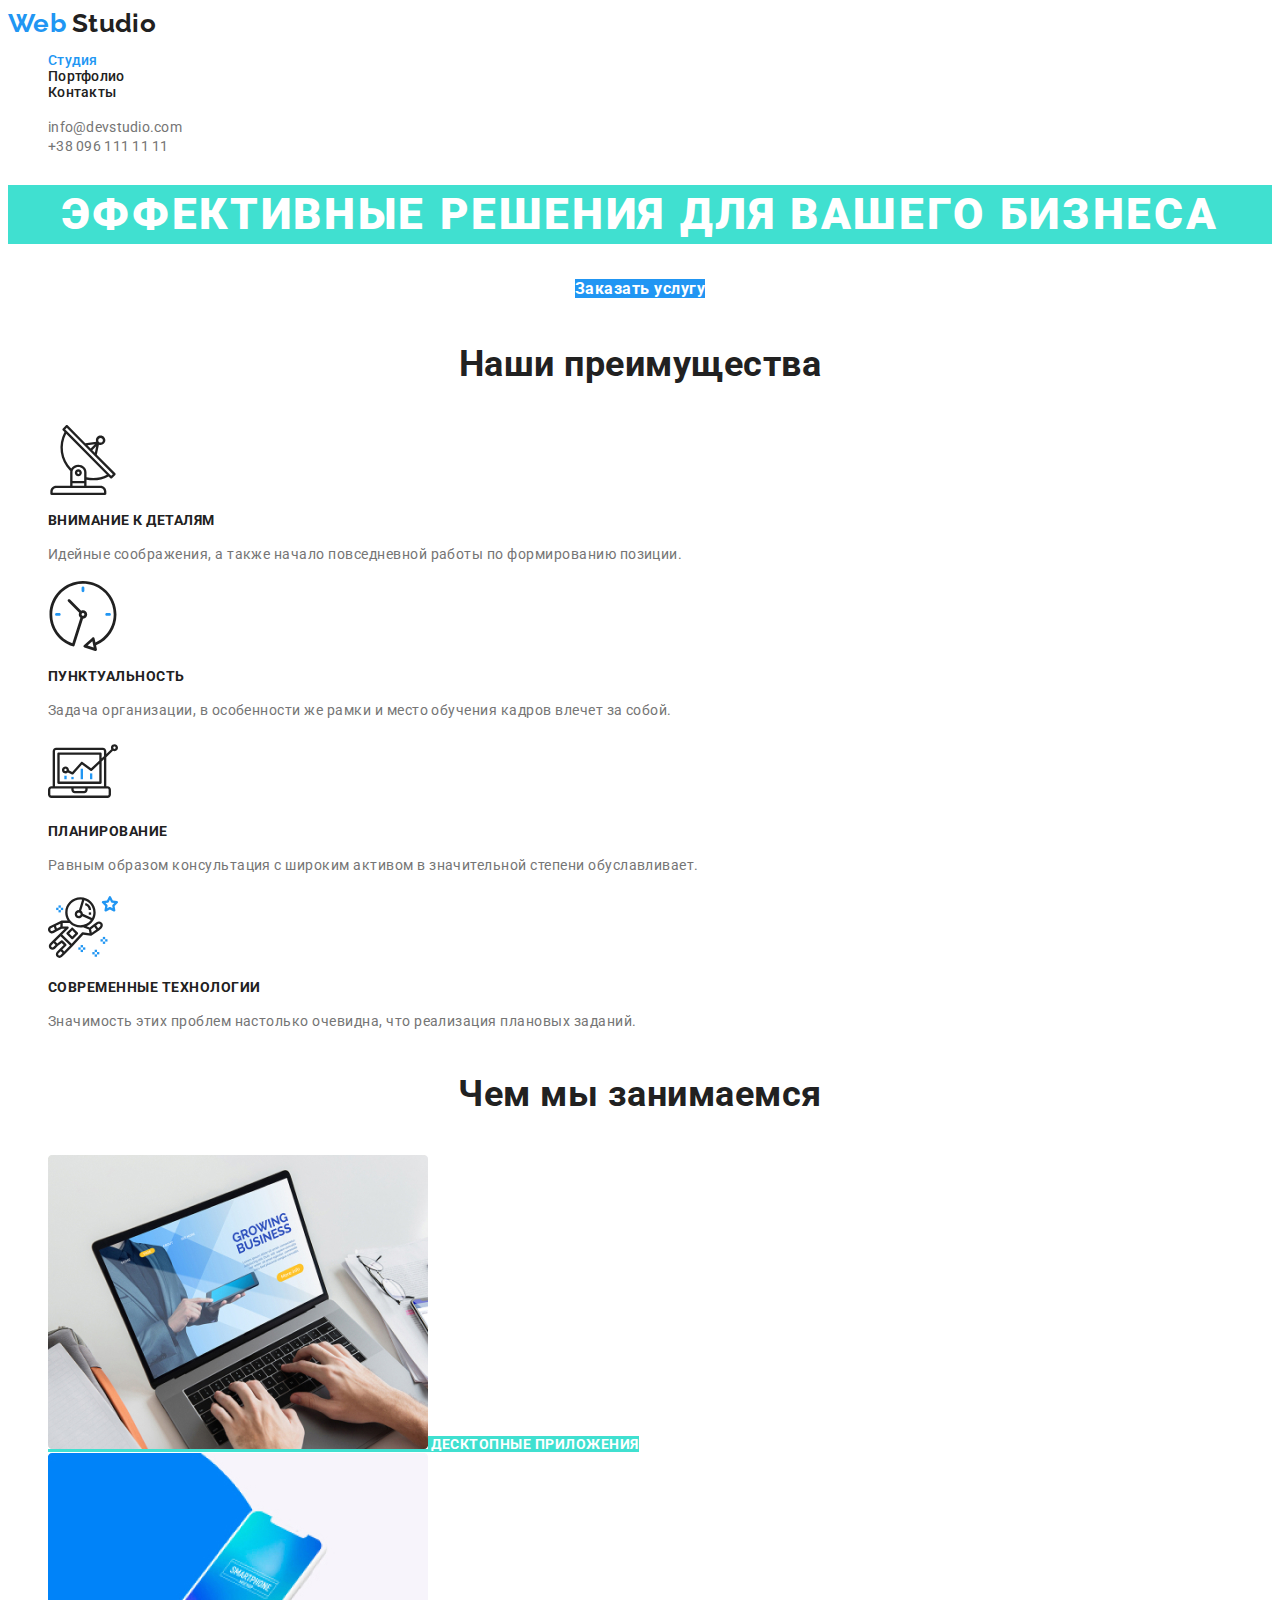
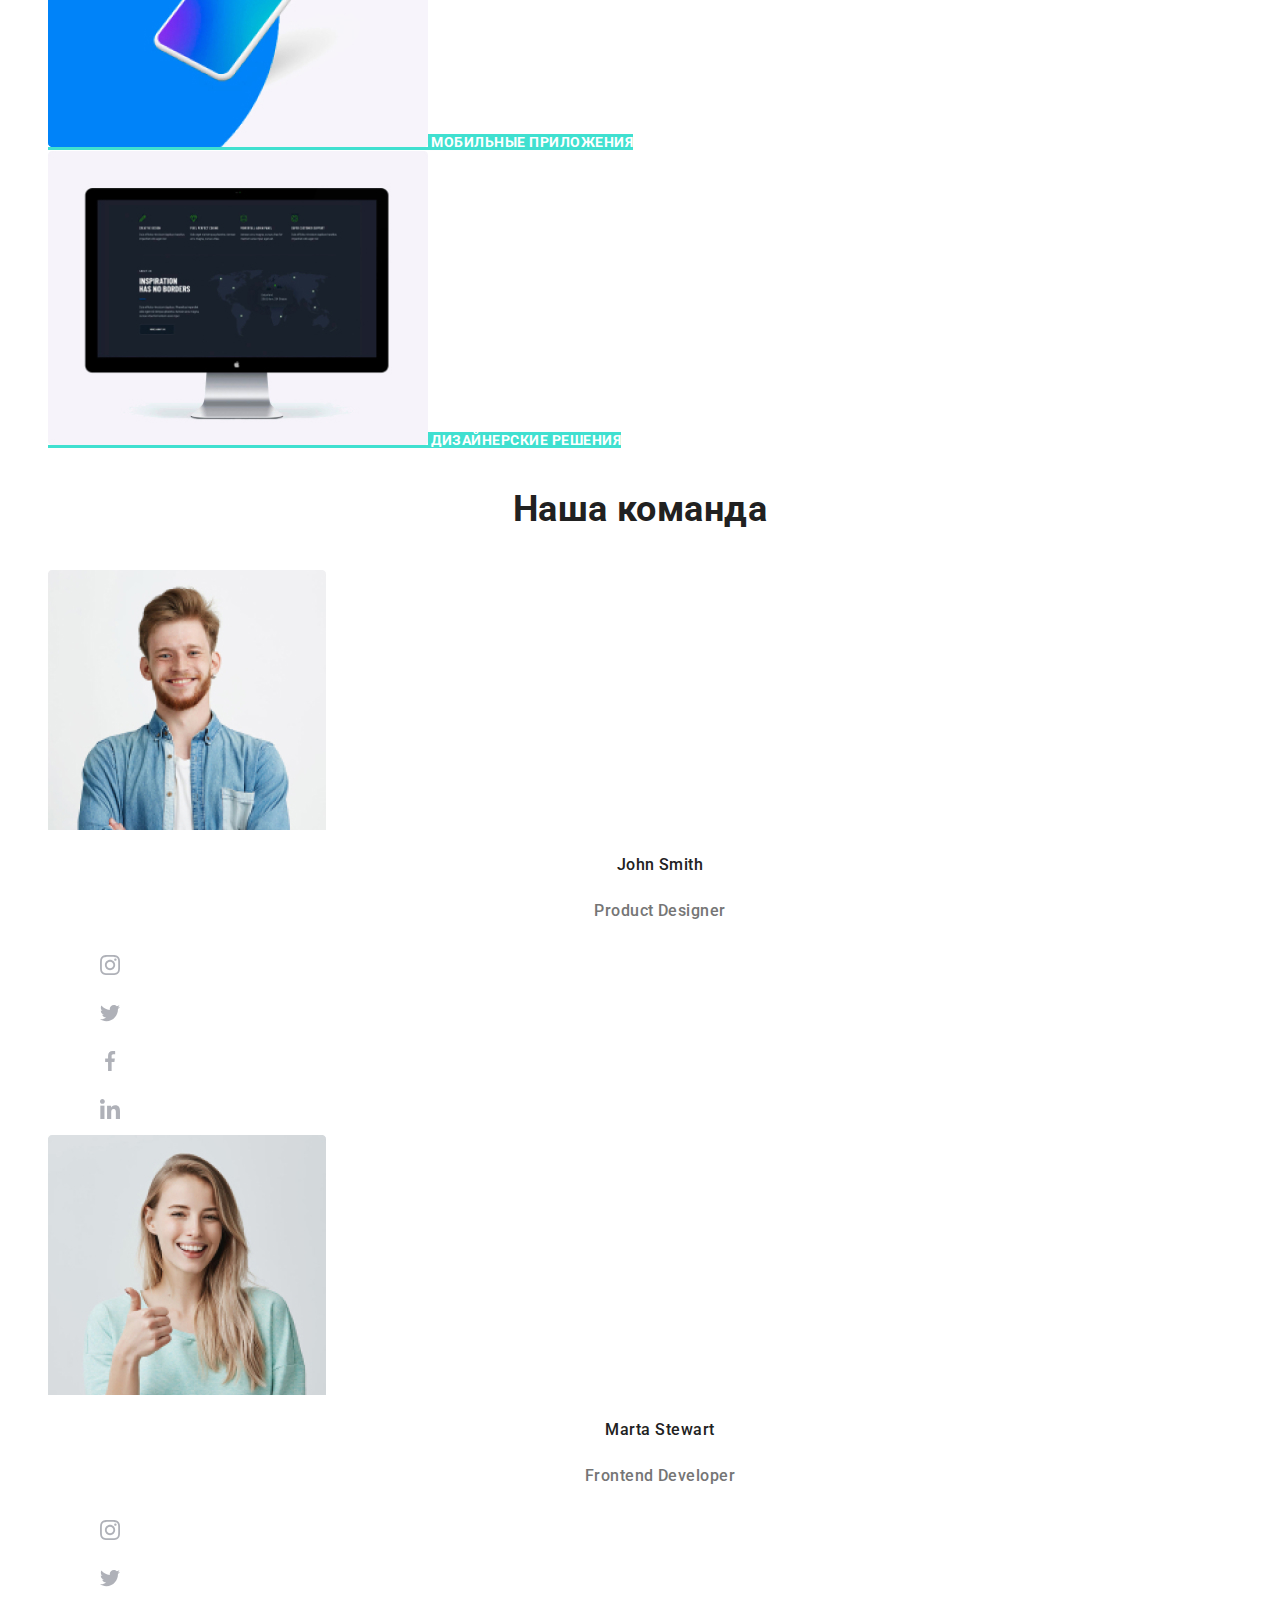
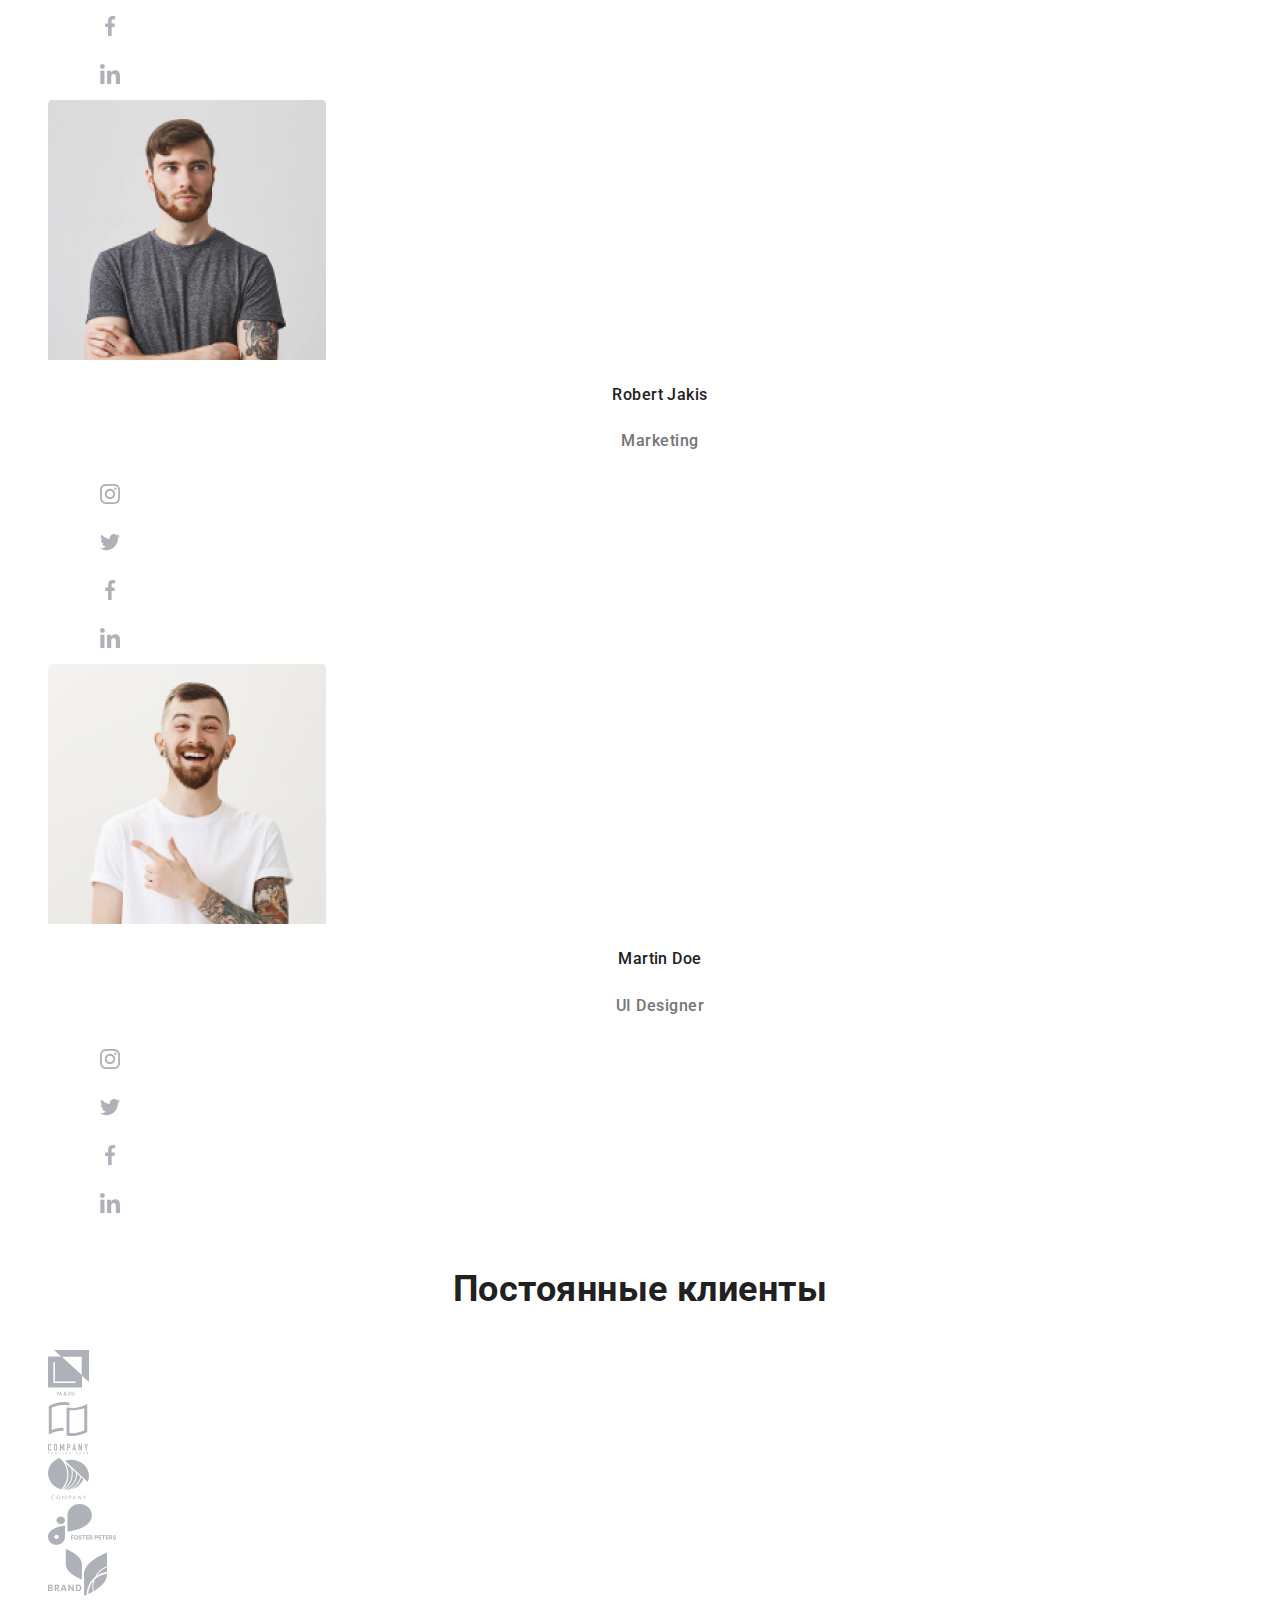
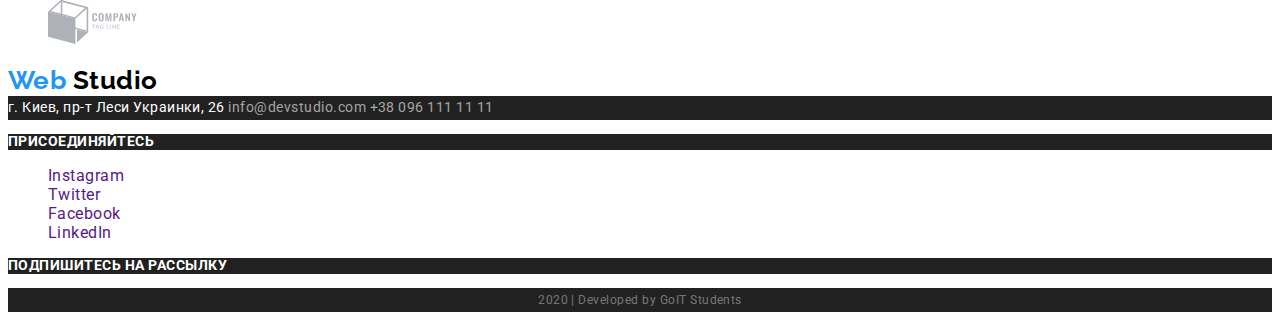
<file: index.html>
<!DOCTYPE html>
<html lang="ru">
  <head>
    <meta charset="UTF-8" />
    <meta name="viewport" content="width=device-width, initial-scale=1.0" />
    <title>Web Studio</title>
    <link
      href="https://fonts.googleapis.com/css2?family=Raleway:wght@700&family=Roboto:wght@400;500;700;900&display=swap"
      rel="stylesheet"
    />
    <link rel="stylesheet" href="./CSS/common.css" />
    <link rel="stylesheet" href="./CSS/main.css" />
  </head>
  <body>
    <!-- Шапка сайта -->
    <header>
      <nav class="site-nav">
        <a href="./index.html" class="logo link">
          <span class="logo-accent">Web</span> Studio</a
        >

        <ul class="site-nav list">
          <li><a href="./index.html" class="link current">Студия</a></li>
          <li><a href="./portfolio.html" class="link">Портфолио</a></li>
          <li><a href="" class="link">Контакты</a></li>
        </ul>
      </nav>
      <address class="contacts-nav">
        <ul class="list">
          <li>
            <a class="link" href="mailto:info@devstudio.com"
              >info@devstudio.com</a
            >
          </li>
          <li>
            <a href="tel:+380961111111" class="link">+38 096 111 11 11</a>
          </li>
        </ul>
      </address>
    </header>

    <main>
      <!-- Герой -->
      <section class="hero">
        <h1 class="hero-title">Эффективные решения для вашего бизнеса</h1>
        <a href="" class="button">Заказать услугу</a>
      </section>

      <!-- Преимущества -->
      <section class="section">
        <h2 class="section-title">Наши преимущества</h2>

        <ul class="list">
          <li>
            <img src="./images/antenna.svg" alt="Антена" />
            <h3 class="title">Внимание к деталям</h3>
            <p class="text">
              Идейные соображения, а также начало повседневной работы по
              формированию позиции.
            </p>
          </li>
          <li>
            <img src="./images/clock.svg" alt="Часы" />
            <h3 class="title">Пунктуальность</h3>
            <p class="text">
              Задача организации, в особенности же рамки и место обучения кадров
              влечет за собой.
            </p>
          </li>
          <li>
            <img src="./images/diagram.svg" alt="Диаграмма" />
            <h3 class="title">Планирование</h3>
            <p class="text">
              Равным образом консультация с широким активом в значительной
              степени обуславливает.
            </p>
          </li>
          <li>
            <img src="./images/astronaut.svg" alt="Астронавт" />
            <h3 class="title">Современные технологии</h3>
            <p class="text">
              Значимость этих проблем настолько очевидна, что реализация
              плановых заданий.
            </p>
          </li>
        </ul>
      </section>

      <!-- Чем мы занимаемся -->
      <section>
        <h2 class="section-title">Чем мы занимаемся</h2>
        <ul class="list">
          <li>
            <a href="" class="possibilities title link">
              <img
                src="./images/laptop.jpg"
                width="380"
                height="294"
                alt="Ноутбук"
              />
              Десктопные приложения
            </a>
          </li>
          <li>
            <a href="" class="possibilities title link">
              <img
                src="./images/phone.jpg"
                width="380"
                height="294"
                alt="Смартфон"
              />
              Мобильные приложения
            </a>
          </li>
          <li>
            <a href="" class="possibilities title link">
              <img
                src="./images/design.jpg"
                width="380"
                height="294"
                alt="Десктопное приложение"
              />
              Дизайнерские решения
            </a>
          </li>
        </ul>
      </section>

      <!-- Наша команда -->
      <section>
        <h2 class="section-title">Наша команда</h2>
        <ul class="list">
          <!-- John Smith -->
          <li class="worker">
            <img src="./images/John-Smith.jpg" alt="Фото John Smith" />
            <h3 class="worker-name">John Smith</h3>
            <p class="position">Product Designer</p>
            <ul class="list">
              <li>
                <a href="">
                  <img src="./images/instagram.svg" alt="Инстаграм" />
                </a>
              </li>
              <li>
                <a href="">
                  <img src="./images/twitter.svg" alt="Твиттер" />
                </a>
              </li>
              <li>
                <a href="">
                  <img src="./images/facebook.svg" alt="Фейсбук" />
                </a>
              </li>
              <li>
                <a href="">
                  <img src="./images/linkedin.svg" alt="Ликедин" />
                </a>
              </li>
            </ul>
          </li>
          <!-- Marta Stewart -->
          <li class="worker">
            <img src="./images/Marta-Stewart.jpg" alt="Фото Marta Stewart" />
            <h3 class="worker-name">Marta Stewart</h3>
            <p class="position">Frontend Developer</p>
            <ul class="list">
              <li>
                <a href="">
                  <img src="./images/instagram.svg" alt="Инстаграм" />
                </a>
              </li>
              <li>
                <a href="">
                  <img src="./images/twitter.svg" alt="Твиттер" />
                </a>
              </li>
              <li>
                <a href="">
                  <img src="./images/facebook.svg" alt="Фейсбук" />
                </a>
              </li>
              <li>
                <a href="">
                  <img src="./images/linkedin.svg" alt="Ликедин" />
                </a>
              </li>
            </ul>
          </li>
          <!-- Robert Jakis -->
          <li class="worker">
            <img src="./images/Robert-Jakis.jpg" alt="Фото Robert Jakis" />
            <h3 class="worker-name">Robert Jakis</h3>
            <p class="position">Marketing</p>
            <ul class="list">
              <li>
                <a href="">
                  <img src="./images/instagram.svg" alt="Инстаграм" />
                </a>
              </li>
              <li>
                <a href="">
                  <img src="./images/twitter.svg" alt="Твиттер" />
                </a>
              </li>
              <li>
                <a href="">
                  <img src="./images/facebook.svg" alt="Фейсбук" />
                </a>
              </li>
              <li>
                <a href="">
                  <img src="./images/linkedin.svg" alt="Ликедин" />
                </a>
              </li>
            </ul>
          </li>
          <!-- Martin Doe -->
          <li class="worker">
            <img src="./images/Martin-Doe.jpg" alt="Фото Martin Doe" />
            <h3 class="worker-name">Martin Doe</h3>
            <p class="position">UI Designer</p>
            <ul class="list">
              <li>
                <a href="">
                  <img src="./images/instagram.svg" alt="Инстаграм" />
                </a>
              </li>
              <li>
                <a href="">
                  <img src="./images/twitter.svg" alt="Твиттер" />
                </a>
              </li>
              <li>
                <a href="">
                  <img src="./images/facebook.svg" alt="Фейсбук" />
                </a>
              </li>
              <li>
                <a href="">
                  <img src="./images/linkedin.svg" alt="Ликедин" />
                </a>
              </li>
            </ul>
          </li>
        </ul>
      </section>

      <!-- Постоянные клиенты -->
      <section>
        <h2 class="section-title">Постоянные клиенты</h2>
        <ul class="list">
          <li>
            <a href="">
              <img
                src="./images/logo-company1.svg"
                alt="Логотип компании ..."
              />
            </a>
          </li>
          <li>
            <a href="">
              <img
                src="./images/logo-company2.svg"
                alt="Логотип компании ..."
              />
            </a>
          </li>
          <li>
            <a href="">
              <img
                src="./images/logo-company3.svg"
                alt="Логотип компании ..."
              />
            </a>
          </li>
          <li>
            <a href="">
              <img
                src="./images/logo-company4.svg"
                alt="Логотип компании ..."
              />
            </a>
          </li>
          <li>
            <a href="">
              <img
                src="./images/logo-company5.svg"
                alt="Логотип компании ..."
              />
            </a>
          </li>
          <li>
            <a href="">
              <img
                src="./images/logo-company6.svg"
                alt="Логотип компании ..."
              />
            </a>
          </li>
        </ul>
      </section>
    </main>

    <!-- Футер -->
    <footer class="footer">
      <a href="./index.html" class="logo link">
        <span class="logo-accent">Web</span> Studio
      </a>

      <address class="address">
        <span>г. Киев, пр-т Леси Украинки, 26</span>

        <a href="mailto:info@devstudio.com" class="link">info@devstudio.com</a>
        <a href="tel:+380961111111" class="link">+38 096 111 11 11</a>
      </address>

      <p class="footer-titles">Присоединяйтесь</p>
      <ul class="list">
        <li>
          <a class="link" href="" aria-label="Ссылка на Instagram">Instagram</a>
        </li>
        <li>
          <a class="link" href="" aria-label="Ссылка на Twitter">Twitter</a>
        </li>
        <li>
          <a class="link" href="" aria-label="Ссылка на Facebook">Facebook</a>
        </li>
        <li>
          <a class="link" href="" aria-label="Ссылка на LinkedIn">LinkedIn</a>
        </li>
      </ul>

      <!-- Блок подписки -->
      <p class="footer-titles">Подпишитесь на рассылку</p>
      <!--  -->

      <p class="copyright">2020 | Developed by GoIT Students</p>
    </footer>
  </body>
</html>
</file>
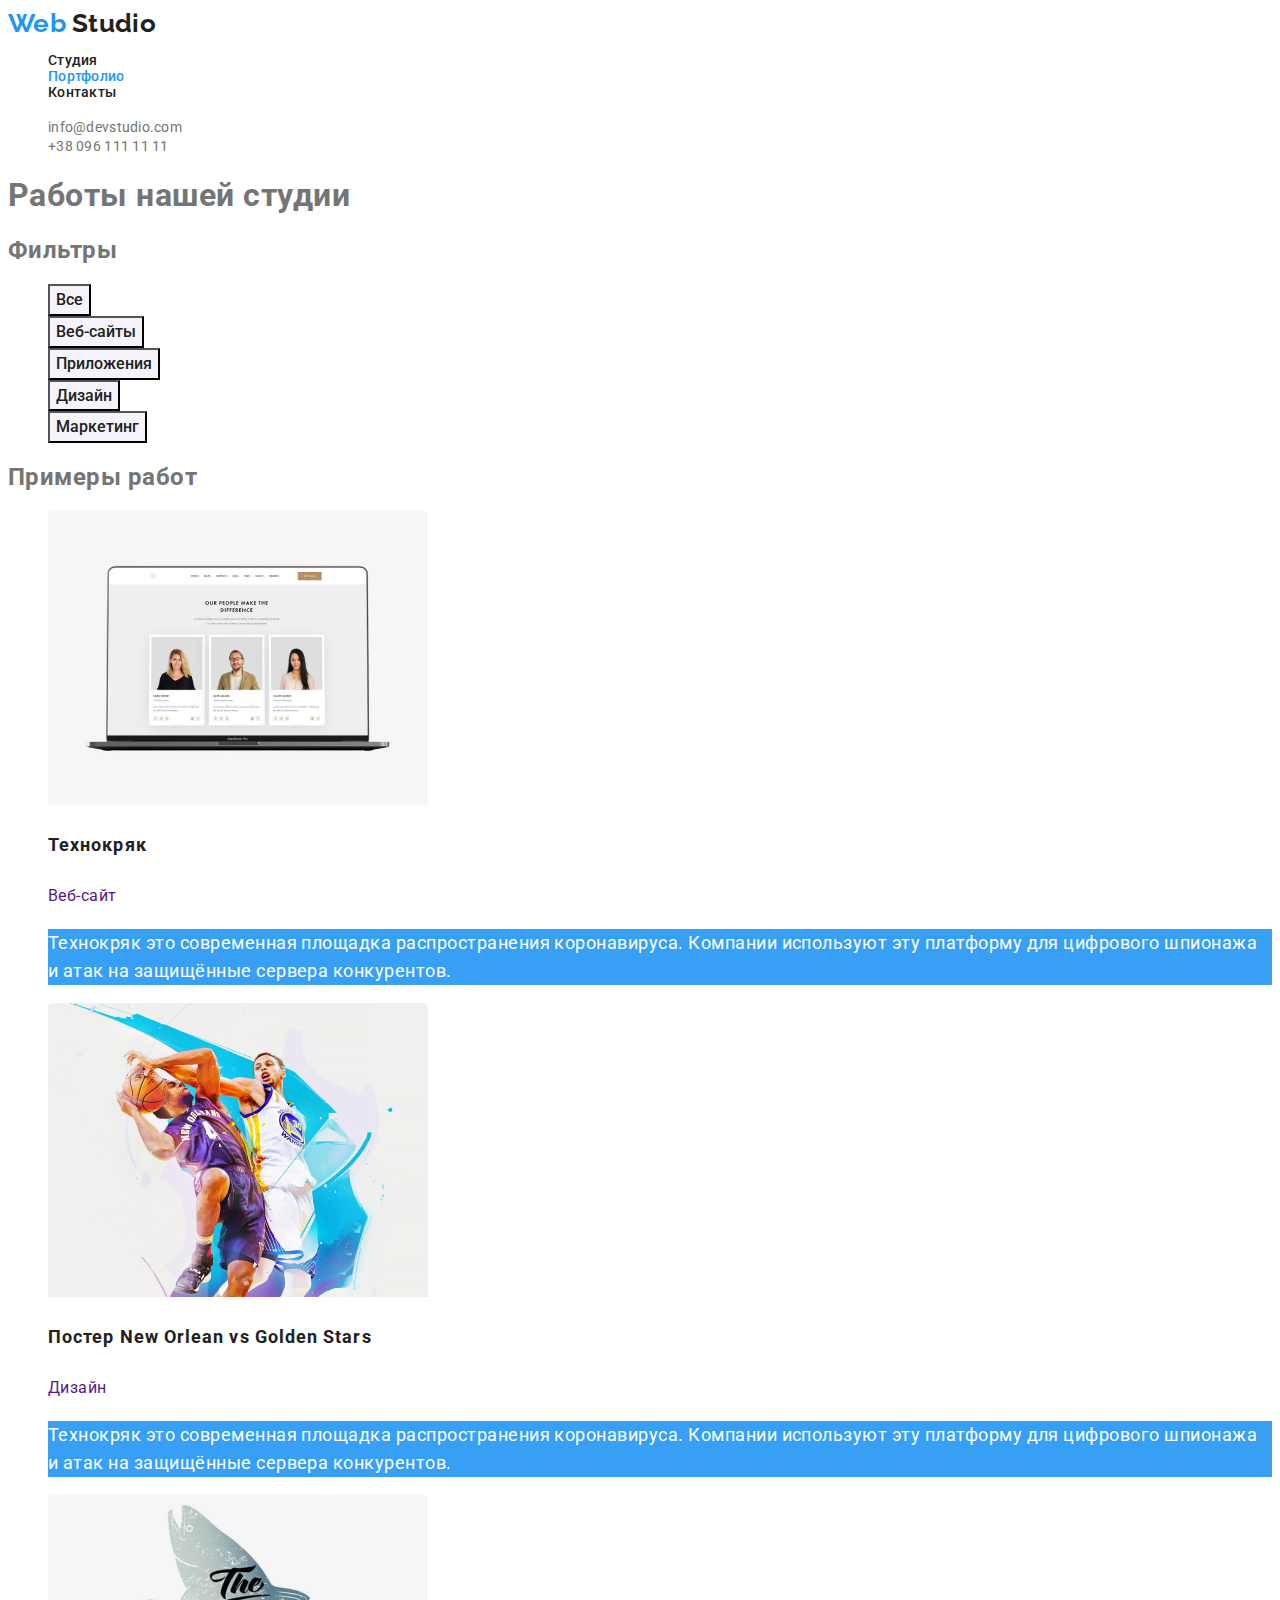
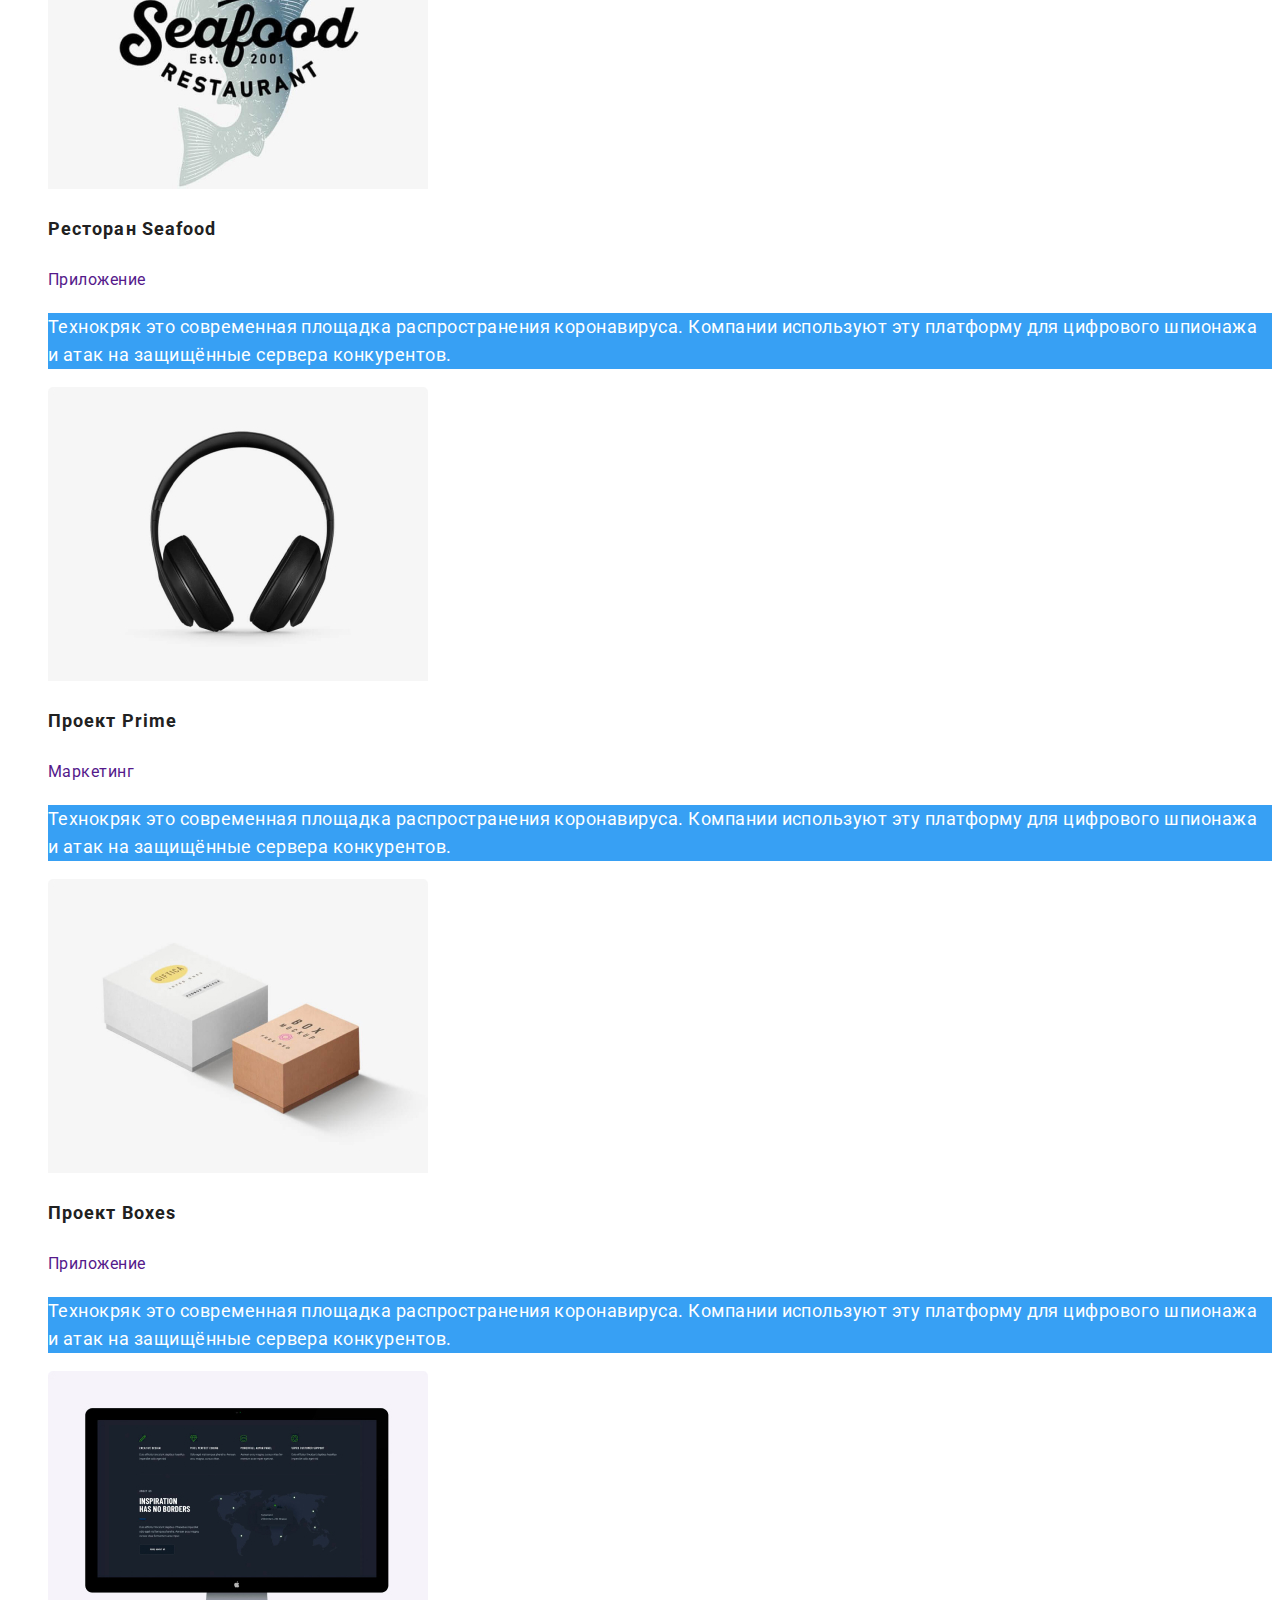
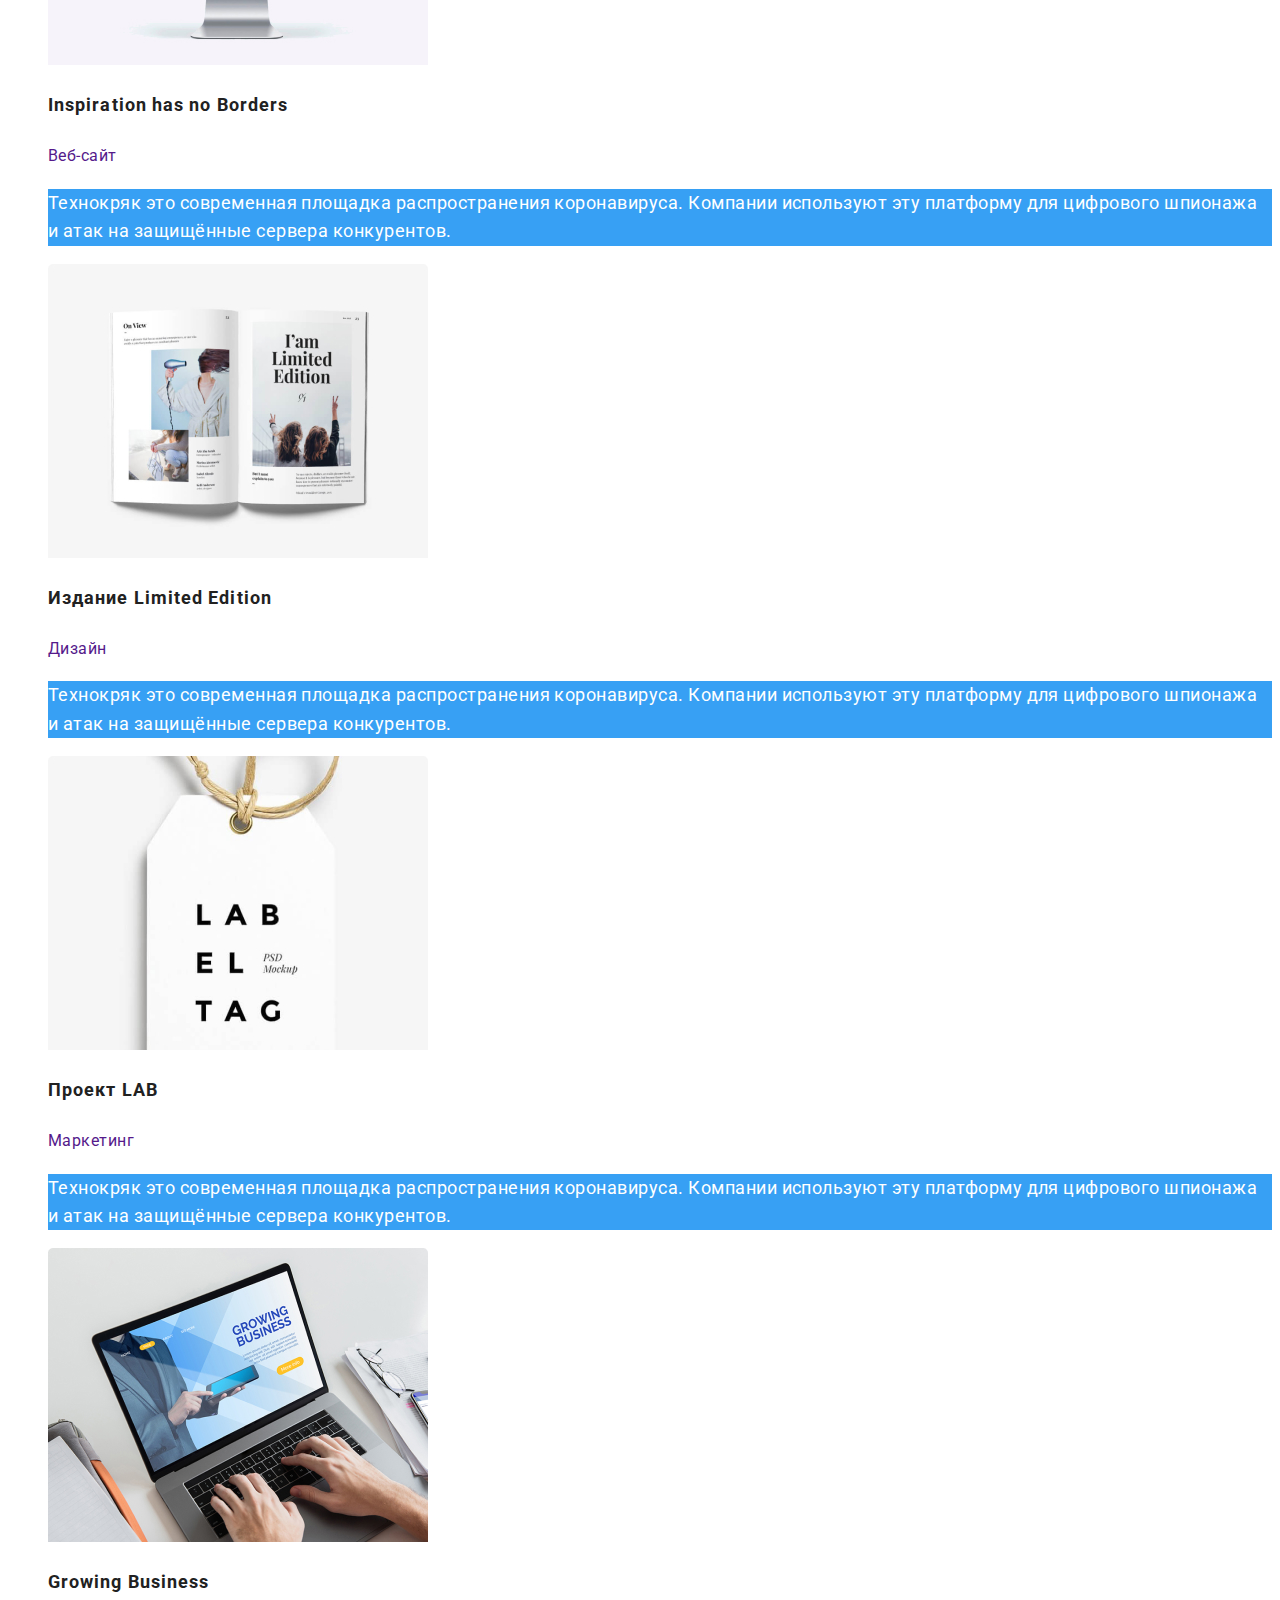
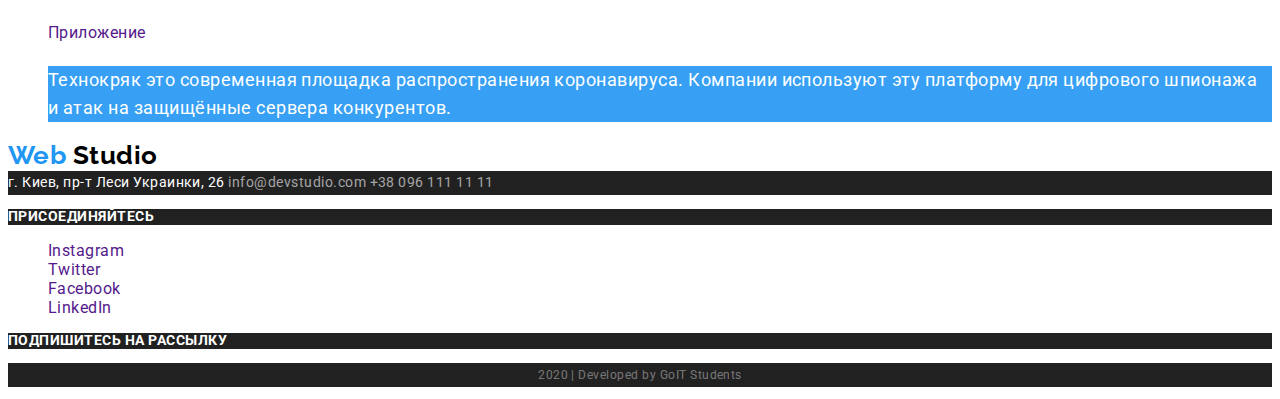
<file: portfolio.html>
<!DOCTYPE html>
<html lang="en">
  <head>
    <meta charset="UTF-8" />
    <meta name="viewport" content="width=device-width, initial-scale=1.0" />
    <title>Web Studio-Portfolio</title>
    <link
      href="https://fonts.googleapis.com/css2?family=Raleway:wght@700&family=Roboto:wght@400;500;700;900&display=swap"
      rel="stylesheet"
    />
    <link rel="stylesheet" href="./CSS/common.css" />
    <link rel="stylesheet" href="./CSS/portfolio.css" />
  </head>
  <body>
    <!-- Шапка сайта -->
    <header>
      <nav class="site-nav">
        <a href="./index.html" class="logo link">
          <span class="logo-accent">Web</span> Studio</a
        >

        <ul class="site-nav list">
          <li><a href="./index.html" class="link">Студия</a></li>
          <li><a href="./portfolio.html" class="link current">Портфолио</a></li>
          <li><a href="" class="link">Контакты</a></li>
        </ul>
      </nav>
      <address class="contacts-nav">
        <ul class="list">
          <li>
            <a class="link" href="mailto:info@devstudio.com"
              >info@devstudio.com</a
            >
          </li>
          <li>
            <a href="tel:+380961111111" class="link">+38 096 111 11 11</a>
          </li>
        </ul>
      </address>
    </header>

    <main>
      <h1>Работы нашей студии</h1>

      <!-- Фильтры -->
      <h2>Фильтры</h2>
      <ul class="list">
        <li>
          <button class="filter-button">Все</button>
        </li>
        <li>
          <button class="filter-button">Веб-сайты</button>
        </li>
        <li>
          <button class="filter-button">Приложения</button>
        </li>
        <li>
          <button class="filter-button">Дизайн</button>
        </li>
        <li>
          <button class="filter-button">Маркетинг</button>
        </li>
      </ul>
      <!-- Примеры работ -->
      <h2>Примеры работ</h2>
      <ul class="list">
        <li>
          <a class="link" href="">
            <img src="./portfolio-images/technokryak.jpg" alt="Лептоп" />
            <h3 class="title">Технокряк</h3>

            <p class="type">Веб-сайт</p>
            <p class="card-hover">
              Технокряк это современная площадка распространения коронавируса.
              Компании используют эту платформу для цифрового шпионажа и атак на
              защищённые сервера конкурентов.
            </p>
          </a>
        </li>
        <li>
          <a class="link" href="">
            <img src="./portfolio-images/new-orlean.jpg" alt="Баскетболисты" />
            <h3 class="title">Постер New Orlean vs Golden Stars</h3>

            <p class="type">Дизайн</p>
            <p class="card-hover">
              Технокряк это современная площадка распространения коронавируса.
              Компании используют эту платформу для цифрового шпионажа и атак на
              защищённые сервера конкурентов.
            </p>
          </a>
        </li>
        <li>
          <a class="link" href="">
            <img src="./portfolio-images/seafood.jpg" alt="Логотип ресторана" />
            <h3 class="title">Ресторан Seafood</h3>

            <p class="type">Приложение</p>
            <p class="card-hover">
              Технокряк это современная площадка распространения коронавируса.
              Компании используют эту платформу для цифрового шпионажа и атак на
              защищённые сервера конкурентов.
            </p>
          </a>
        </li>
        <li>
          <a class="link" href="">
            <img src="./portfolio-images/prime.jpg" alt="Наушники" />
            <h3 class="title">Проект Prime</h3>

            <p class="type">Маркетинг</p>
            <p class="card-hover">
              Технокряк это современная площадка распространения коронавируса.
              Компании используют эту платформу для цифрового шпионажа и атак на
              защищённые сервера конкурентов.
            </p>
          </a>
        </li>
        <li>
          <a class="link" href="">
            <img src="./portfolio-images/boxes.jpg" alt="Коробки" />
            <h3 class="title">Проект Boxes</h3>

            <p class="type">Приложение</p>
            <p class="card-hover">
              Технокряк это современная площадка распространения коронавируса.
              Компании используют эту платформу для цифрового шпионажа и атак на
              защищённые сервера конкурентов.
            </p>
          </a>
        </li>
        <li>
          <a class="link" href="">
            <img src="./portfolio-images/inspiration.jpg" alt="Моноблок" />
            <h3 class="title">Inspiration has no Borders</h3>

            <p class="type">Веб-сайт</p>
            <p class="card-hover">
              Технокряк это современная площадка распространения коронавируса.
              Компании используют эту платформу для цифрового шпионажа и атак на
              защищённые сервера конкурентов.
            </p>
          </a>
        </li>
        <li>
          <a class="link" href="">
            <img src="./portfolio-images/limited-edition.jpg" alt="Журнал" />
            <h3 class="title">Издание Limited Edition</h3>

            <p class="type">Дизайн</p>
            <p class="card-hover">
              Технокряк это современная площадка распространения коронавируса.
              Компании используют эту платформу для цифрового шпионажа и атак на
              защищённые сервера конкурентов.
            </p>
          </a>
        </li>
        <li>
          <a class="link" href="">
            <img src="./portfolio-images/lab.jpg" alt="Этикетка" />
            <h3 class="title">Проект LAB</h3>

            <p class="type">Маркетинг</p>
            <p class="card-hover">
              Технокряк это современная площадка распространения коронавируса.
              Компании используют эту платформу для цифрового шпионажа и атак на
              защищённые сервера конкурентов.
            </p>
          </a>
        </li>
        <li>
          <a class="link" href="">
            <img src="./portfolio-images/growing-business.jpg" alt="Ноутбук" />
            <h3 class="title">Growing Business</h3>

            <p class="type">Приложение</p>
            <p class="card-hover">
              Технокряк это современная площадка распространения коронавируса.
              Компании используют эту платформу для цифрового шпионажа и атак на
              защищённые сервера конкурентов.
            </p>
          </a>
        </li>
      </ul>
    </main>

    <!-- Футер -->
    <footer class="footer">
      <a href="./index.html" class="logo link">
        <span class="logo-accent">Web</span> Studio
      </a>

      <address class="address">
        <span>г. Киев, пр-т Леси Украинки, 26</span>

        <a href="mailto:info@devstudio.com" class="link">info@devstudio.com</a>
        <a href="tel:+380961111111" class="link">+38 096 111 11 11</a>
      </address>

      <p class="footer-titles">Присоединяйтесь</p>
      <ul class="list">
        <li>
          <a class="link" href="" aria-label="Ссылка на Instagram">Instagram</a>
        </li>
        <li>
          <a class="link" href="" aria-label="Ссылка на Twitter">Twitter</a>
        </li>
        <li>
          <a class="link" href="" aria-label="Ссылка на Facebook">Facebook</a>
        </li>
        <li>
          <a class="link" href="" aria-label="Ссылка на LinkedIn">LinkedIn</a>
        </li>
      </ul>

      <!-- Блок подписки -->
      <p class="footer-titles">Подпишитесь на рассылку</p>
      <!--  -->

      <p class="copyright">2020 | Developed by GoIT Students</p>
    </footer>
  </body>
</html>
</file>
<file: CSS/common.css>
:root {
  --primary-text-color: #757575;
  --title-text-color: #212121;
  --logo-text-color: #000000;
  --accent-color: #2196f3;
  --primary-white-color: #ffffff;
  --copyright-text-color: rgba(255, 255, 255, 0.4);
  --footer-link-color: rgba(255, 255, 255, 0.6);
}

body {
  font-family: "Roboto", sans-serif;
  background-color: var(--primary-white-color);
  color: var(--primary-text-color);
  letter-spacing: 0.03em;
}

.list {
  list-style: none;
}

.link {
  text-decoration: none;
  font-style: normal;
}

/* Logo */
.logo {
  font-family: "Raleway", sans-serif;
  color: var(--logo-text-color);
  font-weight: 700;
  font-size: 26px;
  line-height: 1.2;
}

.logo-accent {
  color: var(--accent-color);
}

/* .logo:hover,
.logo:focus {
  color: var(--accent-color); 
} */

/* Site nav */
.site-nav {
  font-weight: 500;
  font-size: 14px;
  line-height: 1.14;
  letter-spacing: 0.02em;
}

.site-nav .link {
  color: var(--title-text-color);
}

.site-nav .link:hover,
.site-nav .link:focus {
  color: var(--accent-color);
}

.site-nav .link.current {
  color: var(--accent-color);
}

.contacts-nav .link {
  color: var(--primary-text-color);
  font-size: 14px;
  line-height: 1.14;
  letter-spacing: 0.02em;
}

.contacts-nav .link:hover,
.contacts-nav .link:focus {
  color: var(--accent-color);
}

/* Footer */

.address {
  color: var(--primary-white-color);
  background-color: #212121;
  font-style: normal;
  font-weight: 400;
  font-size: 14px;
  line-height: 1.7;
}

.address .link {
  color: var(--footer-link-color);
}
.footer .link:hover,
.footer .link:focus {
  color: var(--accent-color);
}

.footer-titles {
  color: var(--primary-white-color);
  background-color: #212121;
  font-weight: 700;
  font-size: 14px;
  line-height: 1.14;
  text-transform: uppercase;
}

.copyright {
  color: var(--copyright-text-color);
  background-color: #212121;
  font-size: 12px;
  line-height: 2;
  text-align: center;
}
</file>
<file: CSS/main.css>
/* Hero */
.hero {
  text-align: center;
}

.hero-title {
  color: var(--primary-white-color);
  background-color: turquoise;
  font-weight: 900;
  font-size: 44px;
  line-height: 1.36;
  letter-spacing: 0.06em;
  text-transform: uppercase;
  /* text-align: center; */
}

/* Button */
.button {
  color: var(--primary-white-color);
  background-color: var(--accent-color);
  text-decoration: none;
  font-weight: 700;
  font-size: 16px;
  line-height: 1.87;
}

/* Section */
.section-title {
  color: var(--title-text-color);
  font-weight: 700;
  font-size: 36px;
  line-height: 1.7;
  text-align: center;
}

.title {
  color: var(--title-text-color);
  font-weight: 700;
  font-size: 14px;
  line-height: 1.14;
  text-transform: uppercase;
}

.text {
  font-size: 14px;
  line-height: 1.71;
}

/* Our possibilities */
.possibilities.title {
  color: var(--primary-white-color);
  background-color: turquoise;
}

/* .possibilities-title:hover,
.possibilities-title:focus {
  color: var(--accent-color);
} */

/* Team */

.worker .worker-name {
  color: var(--title-text-color);
  font-weight: 500;
  font-size: 16px;
  line-height: 1.9;
  text-align: center;
  letter-spacing: 0.03em;
}
.position {
  color: var(--primary-text-color);
  font-weight: 500;
  font-size: 16px;
  line-height: 1.9;
  text-align: center;
  letter-spacing: 0.03em;
}
</file>
<file: CSS/portfolio.css>
:root {
  --card-hover-color: rgba(33, 150, 243, 0.9);
}
.title {
  color: var(--title-text-color);
  font-weight: 700;
  font-size: 18px;
  line-height: 2;
  letter-spacing: 0.06em;
}

.type {
  font-size: 16px;
  line-height: 1.87;
}

.card-hover {
  color: var(--primary-white-color);
  background-color: var(--card-hover-color);
  font-size: 18px;
  line-height: 1.56;
}

.filter-button {
  color: var(--title-text-color);
  font-family: inherit;
  background-color: #f5f4fa;
  font-weight: 500;
  font-size: 16px;
  line-height: 1.62;
}
</file>
